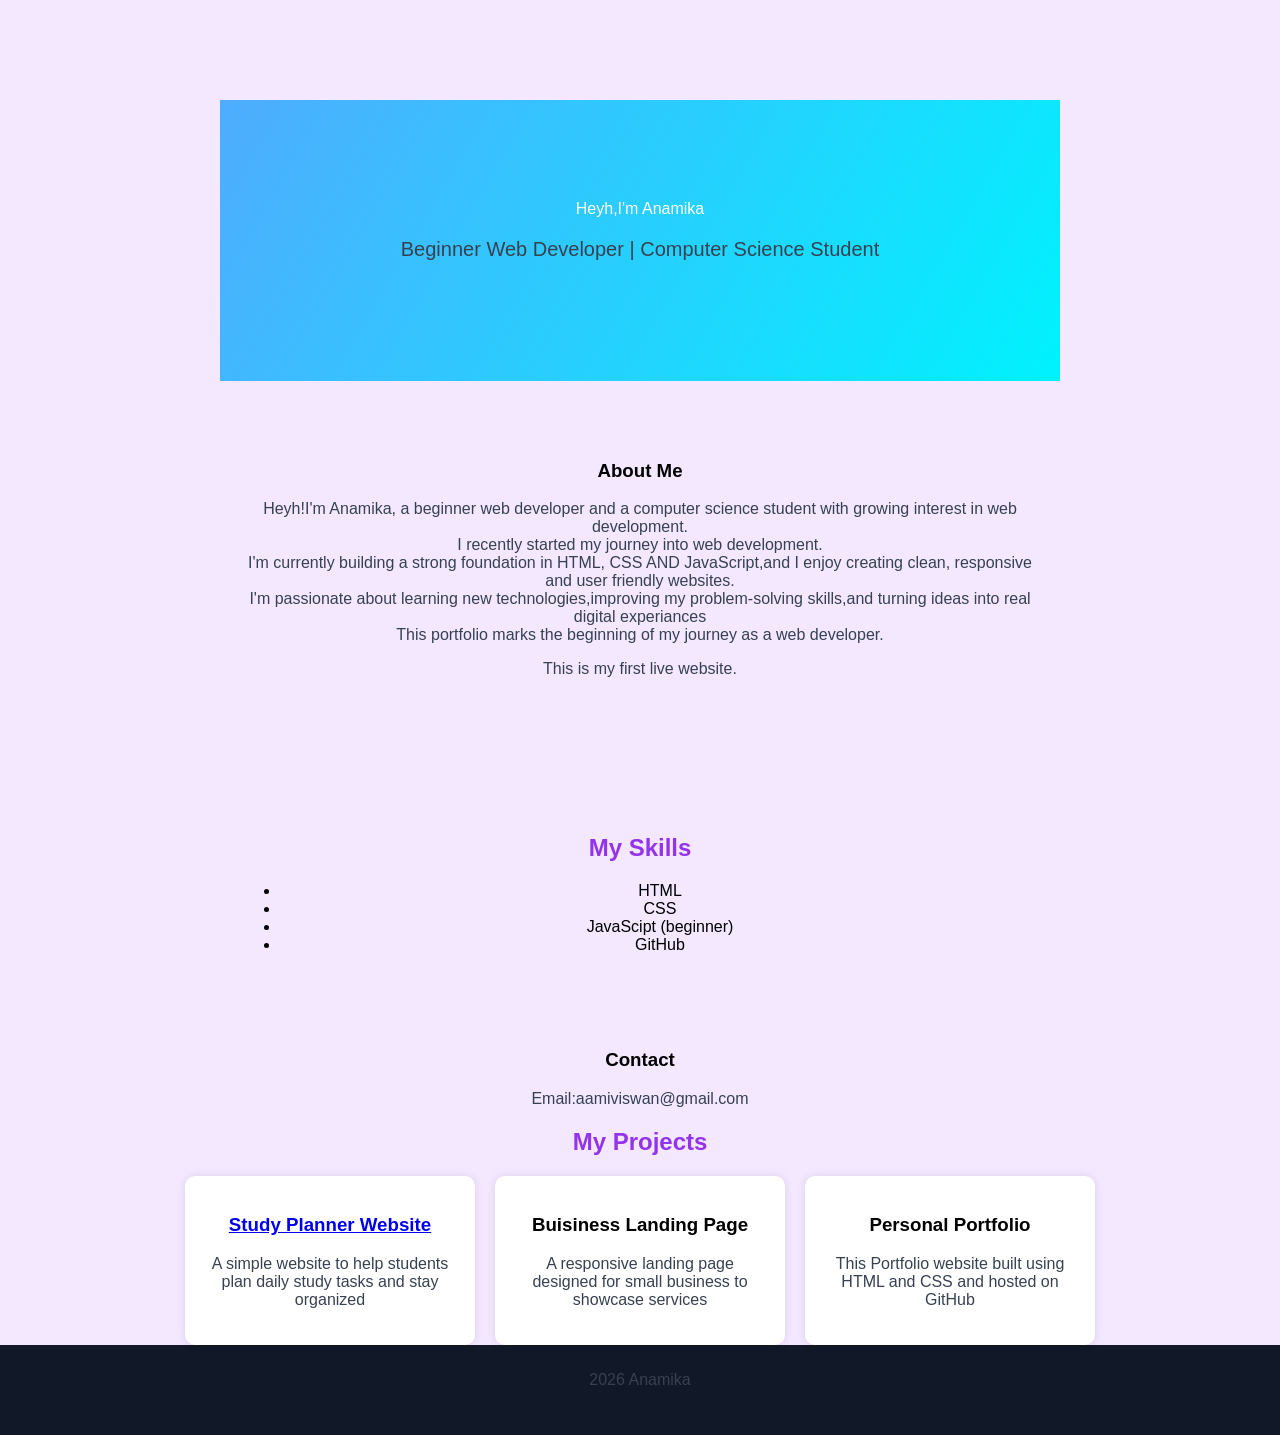
<file: index.html>
<!DOCTYPE html>
<html>
  <section class="hero">
    <hi>Heyh,I'm Anamika</hi>
    <p>Beginner Web Developer | Computer Science Student</p>
  </section>
  <head>
    <title>My First Website</title>
    <link rel="stylesheet"href="style.css">
<style>
  body{
    background-color:#f3e8ff;
    text-align:center;
    font-family:arial;
    padding-top:100px;
  }
  h1{color:#6b21a8;}
  h2{color:#9333ea;}
  p{color:#374151;}
</style>  </head>
 <body>
   
   <section>
   <h3>About Me</h3>
   <p>Heyh!I'm Anamika, a beginner web developer and a computer science student with growing interest in web development.<br>
   I recently started my journey into web development.<br>
   I'm currently building a strong foundation in HTML, CSS AND JavaScript,and I enjoy creating clean, responsive and user friendly websites.<br>
   I'm passionate about learning new technologies,improving my problem-solving skills,and turning ideas into real digital experiances<br>
   This portfolio marks the beginning of my journey as a web developer.</p>
<p>This is my first live website.</p></section>
<section>
   <center><h2>My Skills</h2></center>
  <ul><center>
<li>HTML</li>
<li>CSS</li>
<li>JavaScipt (beginner) </li>
<li>GitHub</li>
     </ul></center>
   </section>
     <h3>Contact</h3>
    <p>Email:aamiviswan@gmail.com</p>
    
     <h2>My Projects</h2>

     <div class="projects">
       
     <div class="card">
       <h3><a href="study-planner.html">Study Planner Website</a></h3>
       <p>A simple website to help students plan daily study tasks and stay organized</p>       
     </div>

       <div class="card">
         <h3>Buisiness Landing Page</h3>
         <p>A responsive landing page designed for small business to showcase services</p>
       </div>

       <div class="card">
         <h3>Personal Portfolio</h3>
         <p>This Portfolio website built using HTML and CSS and hosted on GitHub</p>
       </div>
     </div>
   <footer>
     <p> 2026 Anamika</p>
     <footer>
 </body>
</html>
</file>
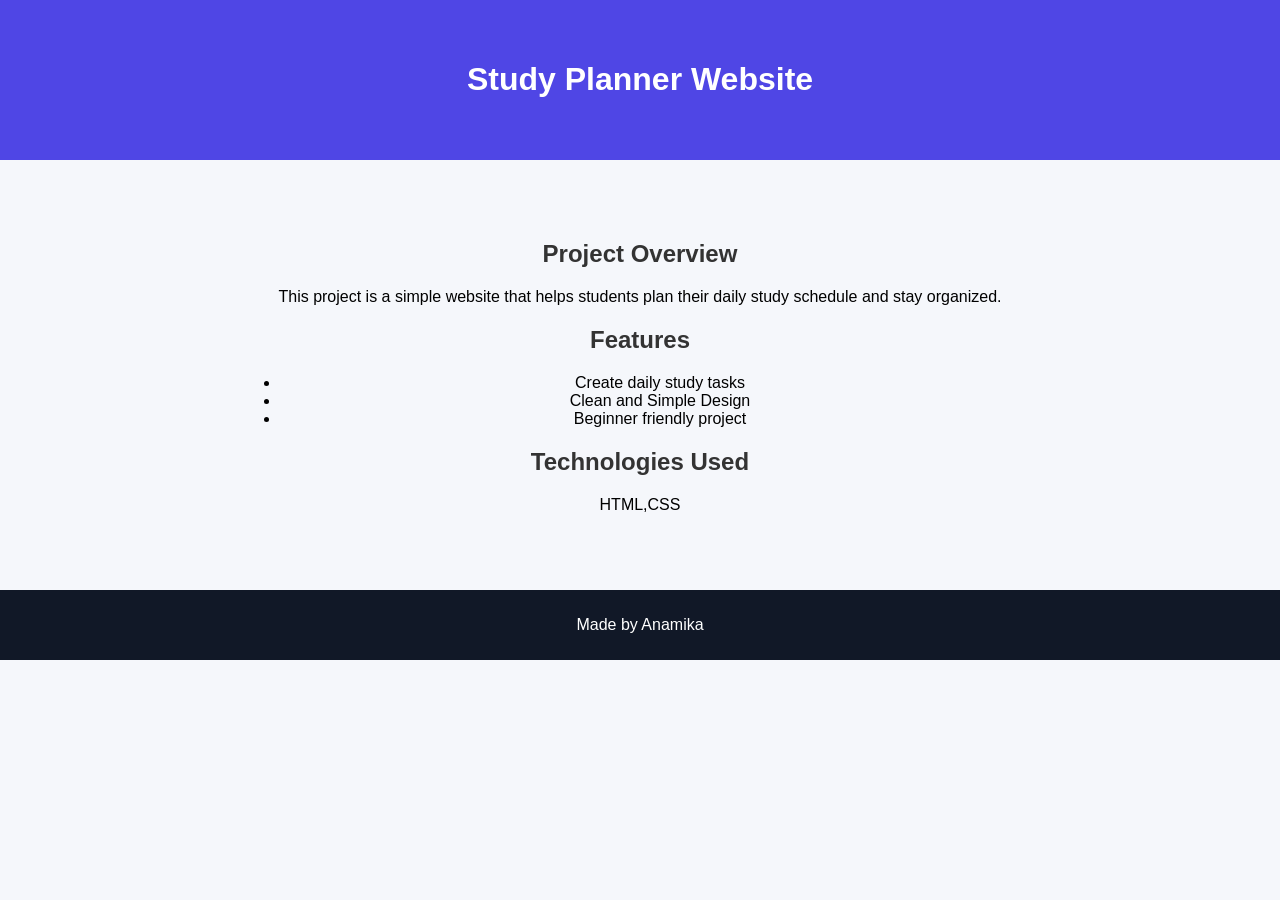
<file: study-planner.html>
<!DOCTYPE html>
<html>
  <head>
    <title>Study Planner Project</title>
    <link rel="stylesheet"href="style.css">
</head>
<body>
  
<header>
<h1>Study Planner Website</h1>
</header>
<section>
  <h2>Project Overview</h2>
  <p>This project is a simple website that helps students plan their daily study schedule and stay organized.</p>

  <h2>Features</h2>
  <ul>
    <li>Create daily study tasks</li>
    <li>Clean and Simple Design</li>
    <li>Beginner friendly project</li>
  </ul>
  
  <h2>Technologies Used</h2>
  <p>HTML,CSS</p>
</section>

  <footer>
    <p>Made by Anamika</p>
 </footer>
</body></html>
</file>
<file: style.css>
body{
  font-family:Arial,sans-serif;
  background:#f5f7fb;
  text-align:center;
  margin:0;
}

header{
  background:#4f46e5;
  color:white;
  padding:40px;
}
section{
  padding:30px;
}
h2{
  color:#4f46e5;
}
footer{
  background:#111827;
  color:white;
  padding:10px;
}
.hero{
  background:linear-gradient(120deg,#4facfe,#00f2fe);
  color:white;
  padding:100px 20px;
  text-align:center;
}
.hero h1{
  font-size:48px;
  margin-bottom:10px;
}
.hero p{
  font-size:20px;
}

section{
  padding:60px 20px;
  max-width:800px;
  margin:auto;
  text-align:center;
}
h2{
  color:#333;
  margin-bottom:20px;
}

body{
  font-family:Arial,sans-serif;
  margin:0;
  background:#f5f7fb;
}
.projects{
  display:flex;
  justify-content:center;
  gap:20px;
  margin-top:20px;
  flex-wrap:wrap;
}
.card{
  background:white;
  padding:20px;
  width:250px;
  border-radius:10px;
  box-shadow:0 0 10px rgba(0,0,0,0.1);
}
</file>
